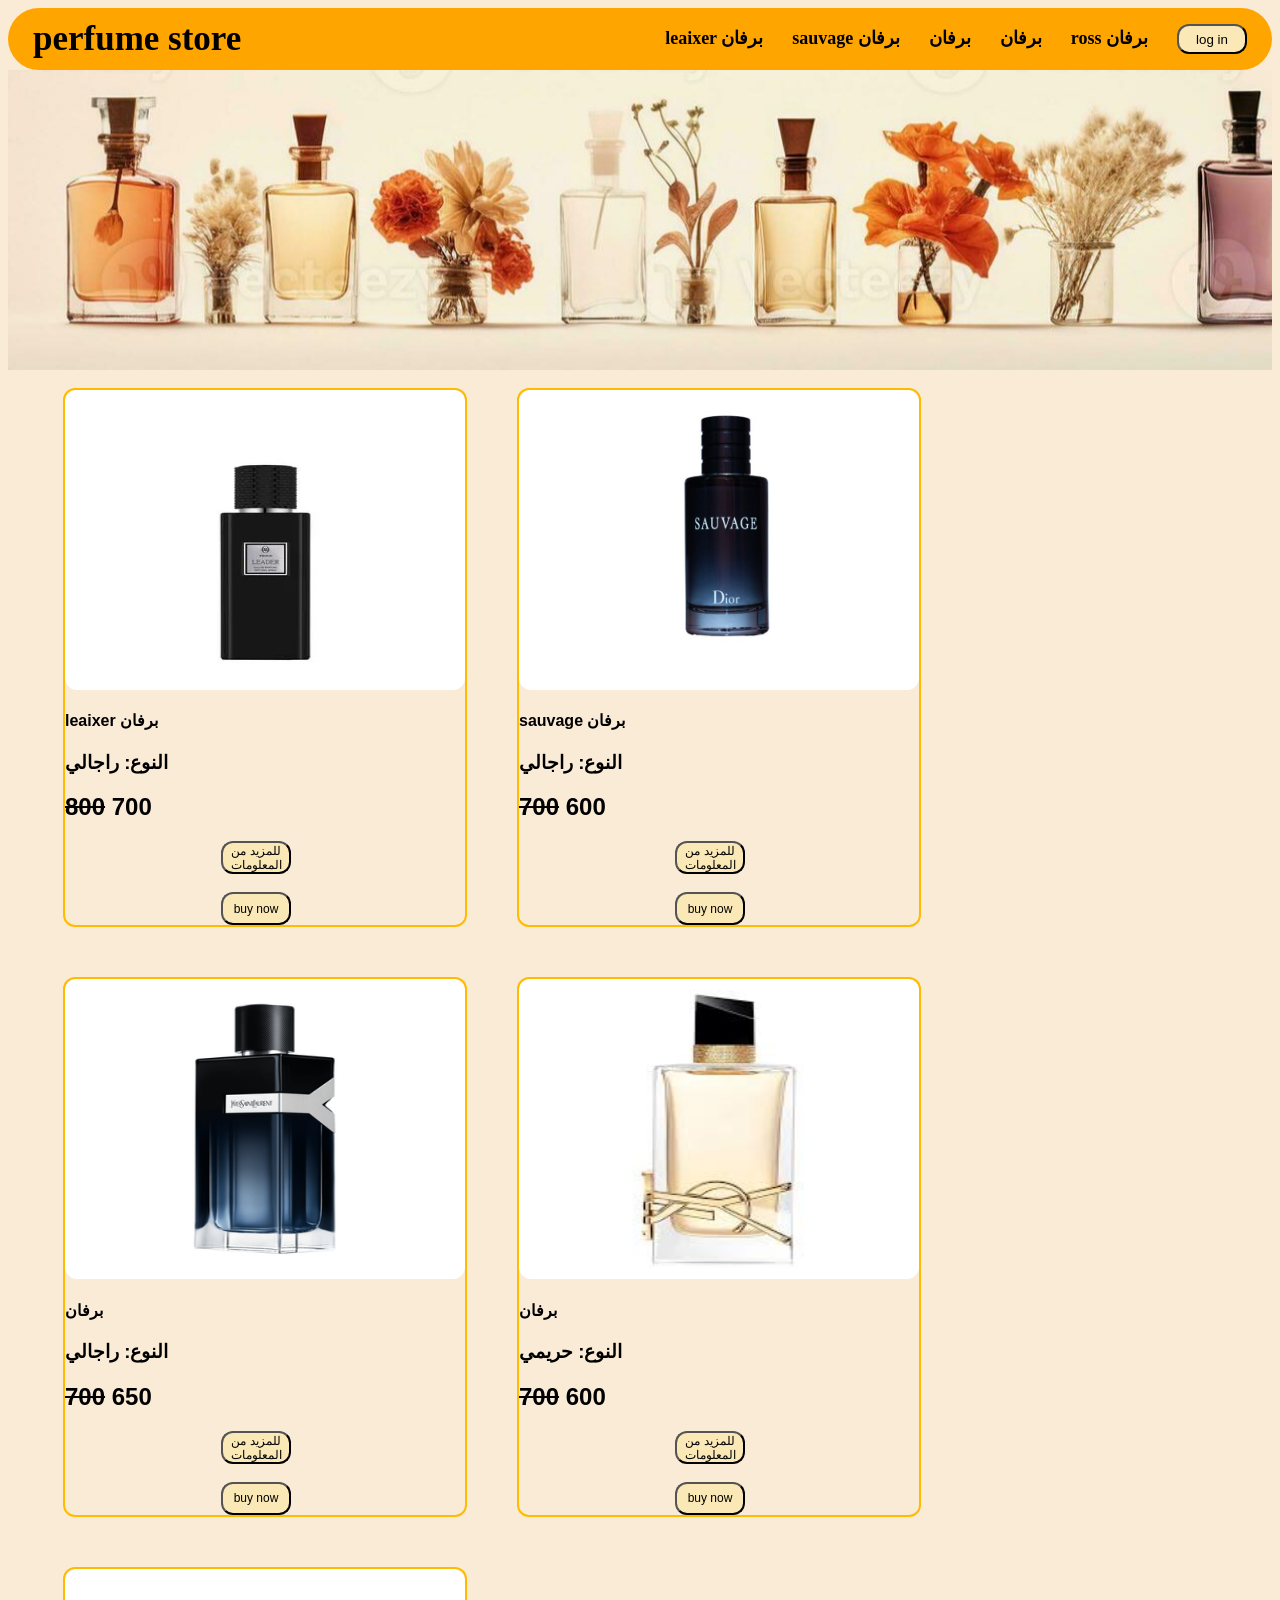
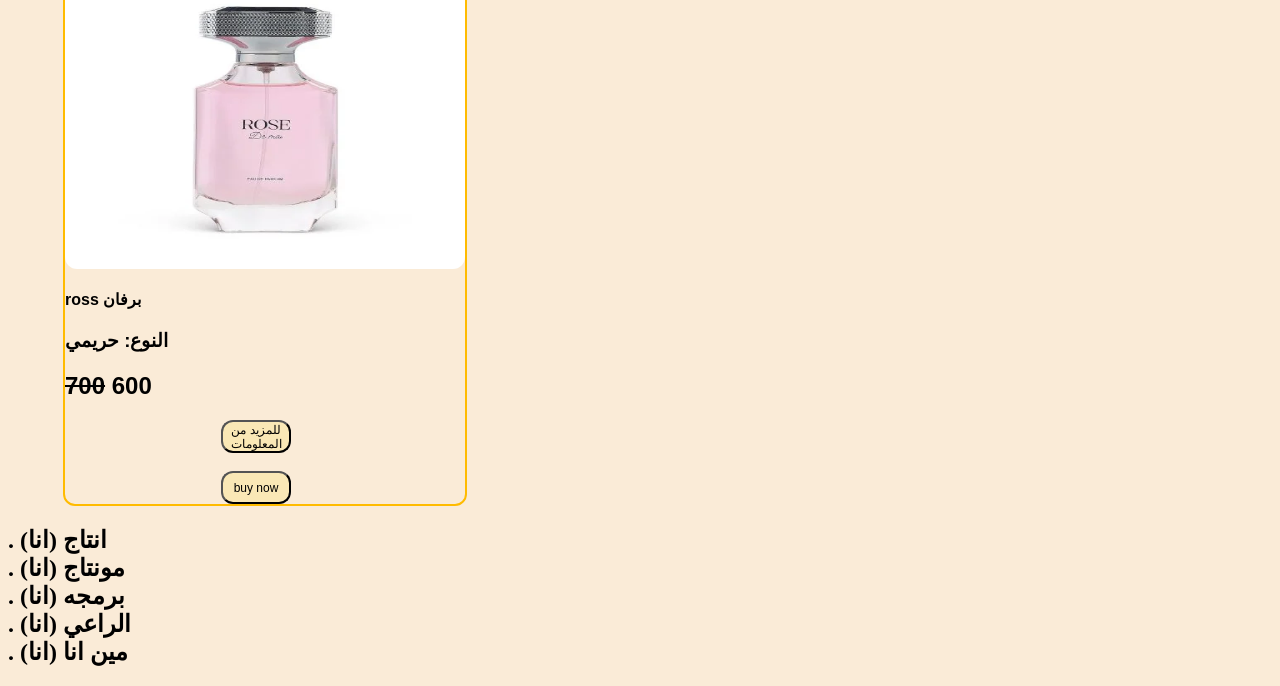
<file: index.html>
<html>

<head>
    <title>perfume store</title>
    <link rel="stylesheet" href="menu.css">
    <link rel="stylesheet" href="style.css" />
</head>

<body>

    <nav class="navbar">
        <div class="navbar_date">
            <div class="logo"><a href="#">perfume store</a></div>
            <ul>
                <li><a href="perfume1.html">leaixer برفان</a></li>
                <li><a href="perfume2.html">sauvage برفان</a></li>
                <li><a href="perfume3.html">برفان        </a></li>
                <li><a href="perfume4.html">برفان        </a></li>
                <li><a href="perfume5.html">ross برفان   </a></li>
                <li><a href="log in.html"><button>log in</button></a></li>
            </ul>
        </div>
    </nav>



    <header>


    </header>



    <br>
    <div class="products">


        <div class="product">
            <img src=".\IMG\1.jpeg">

            <h4> leaixer برفان </h4>
            <h3> النوع: راجالي </h3>
            <h2><s>800</s> 700</h2>
            <a href="perfume1.html">
                <button>للمزيد من المعلومات  </button><br><br>

            </a>
            <a href="buy.html">
                <button>buy now</button>
            </a>
        </div>

        <div class="product">
            <img src=".\IMG\2.jpeg">
            <h4> sauvage برفان </h4>
            <h3> النوع: راجالي </h3>
            <h2><s>700</s> 600</h2>
            <a href="perfume2.html">
                <button>للمزيد من المعلومات</button><br><br>
            </a>
            <a href="buy.html">
                <button>buy now</button>
            </a>
        </div>

        <div class="product">

            <img src=".\IMG\3.jpeg">
            <h4> برفان </h4>
            <h3> النوع: راجالي </h3>
            <h2><s> 700</s> 650</h2>
            <a href="perfume3.html">
                <button>للمزيد من المعلومات</button><br><br>
                <a href="buy.html">
                    <button>buy now</button>
                </a>
        </div>

        <div class="product">

            <img src=".\IMG\4.jpeg">
            <h4> برفان</h4>
            <h3>النوع: حريمي</h3>
            <h2><s>700</s> 600</h2>
            <a href="perfume4.html">
                <button>للمزيد من المعلومات</button><br><br>
            </a>
            <a href="buy.html">
                <button>buy now</button>
            </a>
        </div>



        <div class="product">
            <img src=".\IMG\5.jpeg">
            <h4>ross برفان</h4>
            <h3> النوع: حريمي</h3>

            <h2><s>700</s> 600</h2>
            <a href="perfume5.html">
                <button>للمزيد من المعلومات</button><br><br>
            </a>
            <a href="buy.html">
                <button>buy now</button>
            </a>
        </div>


    </div>


























    <footer>

        <h2>
            . انتاج (انا) <br> . مونتاج (انا)<br> . برمجه (انا) <br> . الراعي (انا)<br> . مين انا (انا)<br>

        </h2>

    </footer>


</body>

</html>
</file>
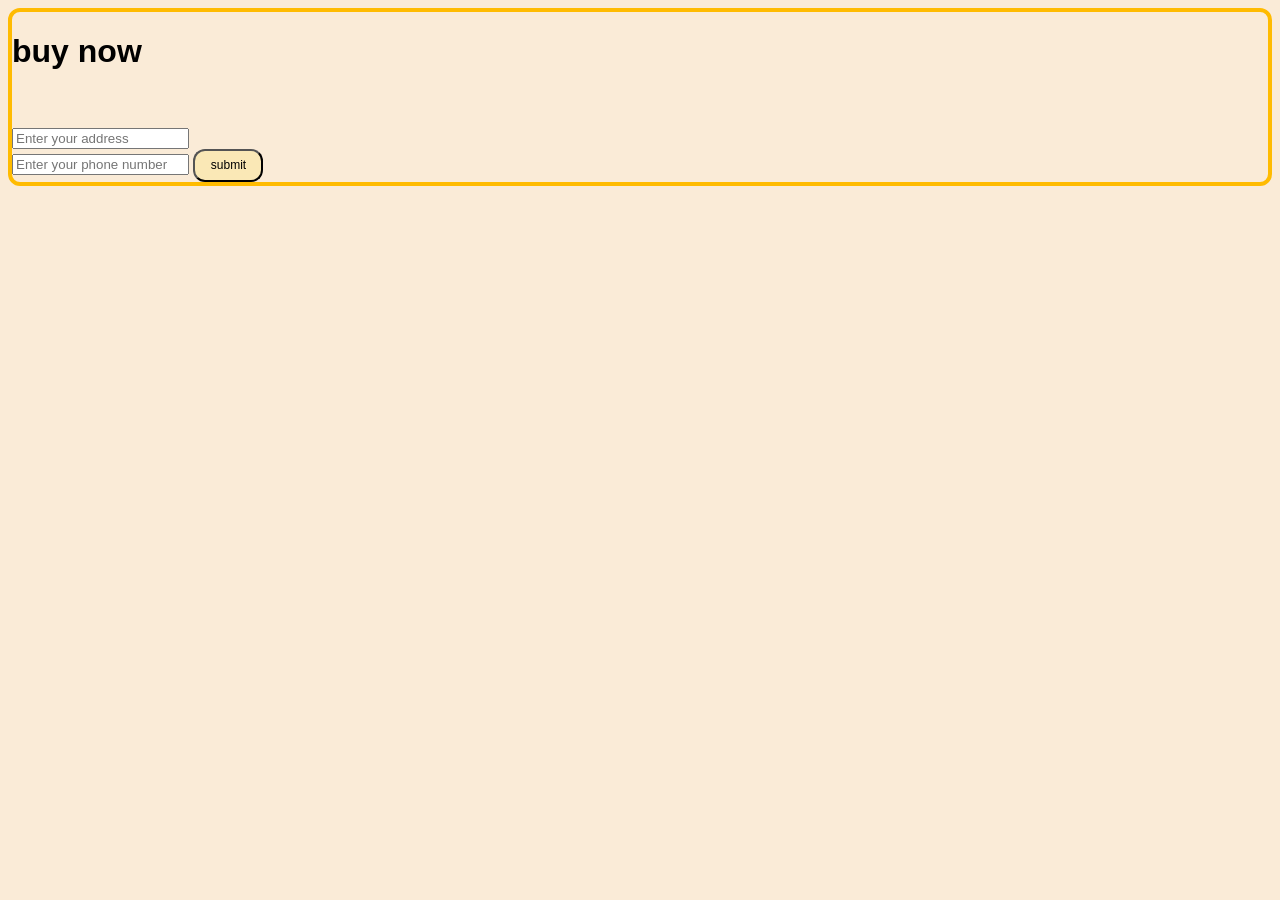
<file: buy.html>
<html>

<head>
    <link rel="stylesheet" href="buy.css">
    <title>buy</title>
</head>

<body>
    <div class="buy">
        <h1>buy now</h1>

        <br><br>

        <input type="text" placeholder="Enter your address">
        <br>
        <input type="number" placeholder="Enter your phone number">


        <a href="index.html">
            <button>submit</button>
        </a>
    </div>
</body>

</html>
</file>
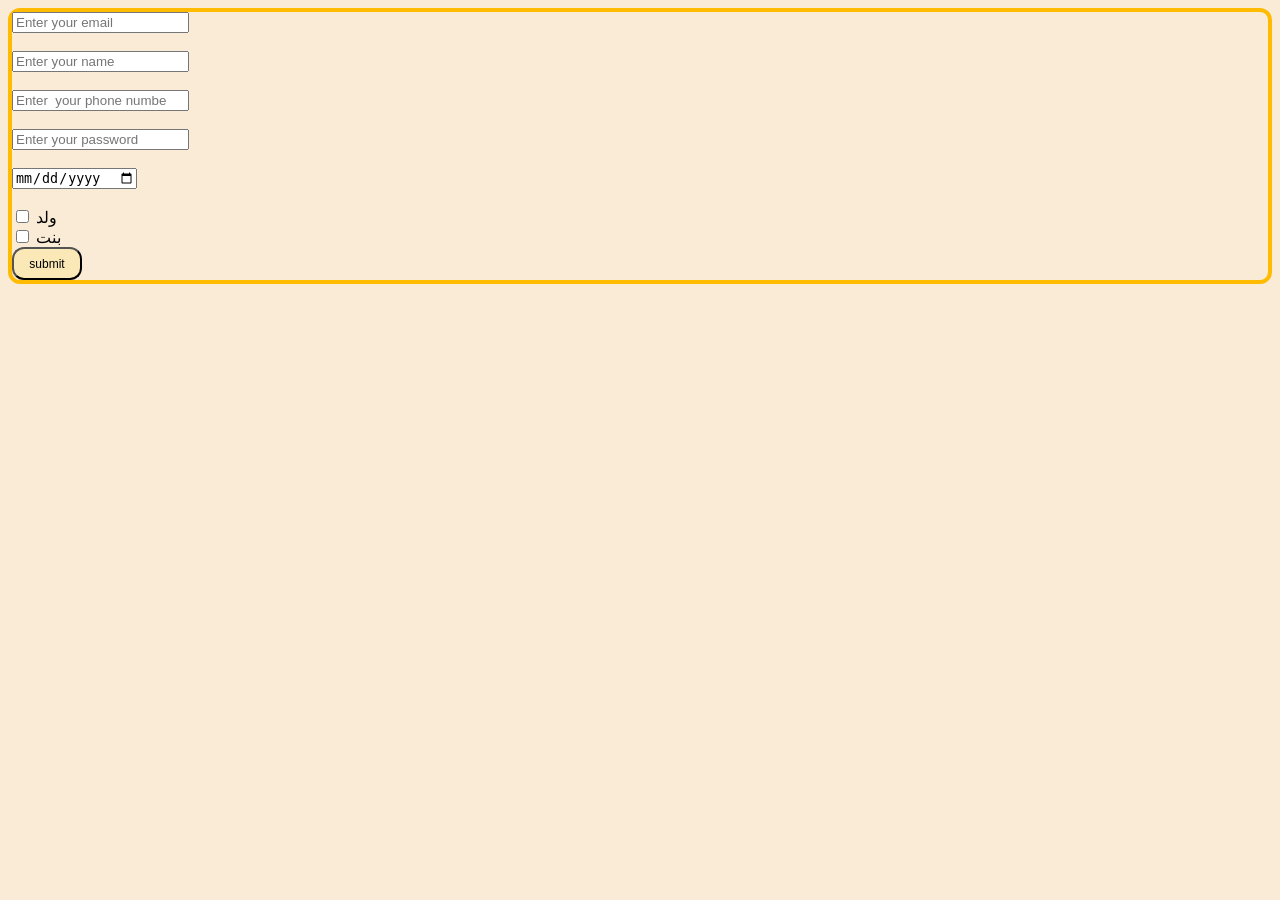
<file: log in.html>
<!DOCTYPE html>
<html lang="en">
<head>
     <link rel="stylesheet" href="log in.css">
    <title>log in</title>
</head>
<body>
    <div class="log">
    <input type="email" placeholder="Enter your email"> <br><br>
    <input type="text" placeholder="Enter your name">   <br><br>
    <input type="number" placeholder="Enter  your phone numbe"> <br><br>
    <input type="password" placeholder="Enter your password"> <br><br>
    <input type="date" placeholder="Your date of birth" > <br><br>
    <input type="checkbox"> ولد <br>
    <input type="checkbox"> بنت <br>

<a href="index.html">
       <button>submit</button> 
</a>
    </div>
</html>
</file>
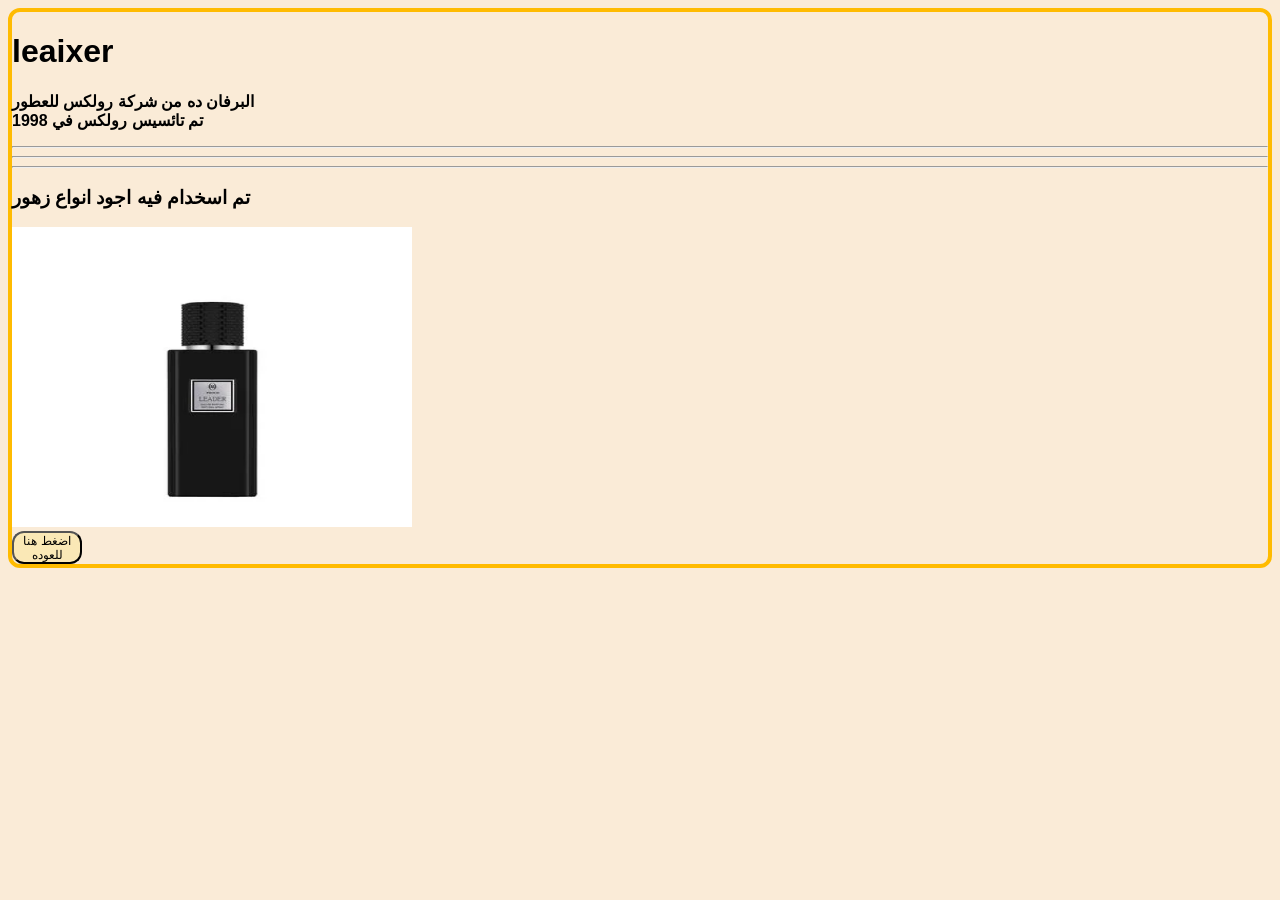
<file: perfume1.html>
<!DOCTYPE html>
<html lang="en">
<head>
    
    <link rel="stylesheet" href="perfumes.css">
    <title> leaixer برفان </title>
</head>
  
<body>
    <div class="data">
    <h1>leaixer</h1> 
    

    <p><strong>البرفان ده من شركة رولكس للعطور<br>تم تائسيس رولكس في 1998</strong></p> 
<hr>
<hr>
<hr>

<h3>تم  اسخدام فيه اجود انواع زهور </h3>
<img src="./IMG/1.jpeg">

<br>
<a href="index.html">
<button>اضغط هنا للعوده</button>
</a>

    </div>
</body>


</html>
</file>
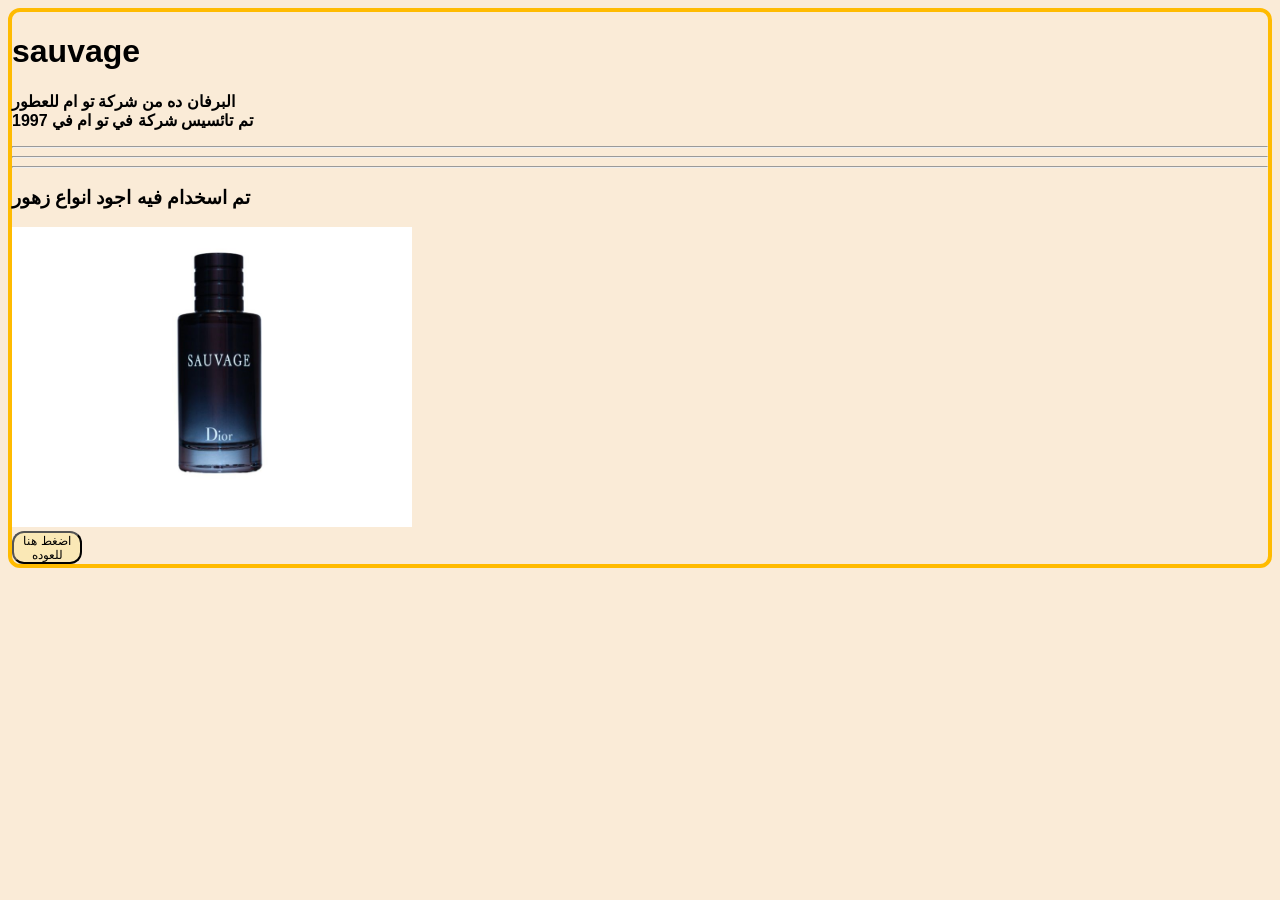
<file: perfume2.html>
<!DOCTYPE html>
<html lang="en">
<head>
    
    <link rel="stylesheet" href="perfumes.css">
    <title> sauvage برفان </title>
</head>
  
<body>
        <div class="data">
    <h1>sauvage </h1> 
    

    <p><strong>البرفان ده من شركة تو ام للعطور<br>تم تائسيس شركة في تو ام  في 1997</strong></p> 
<hr>
<hr>
<hr>

<h3>تم  اسخدام فيه اجود انواع زهور </h3>
<img src="./IMG/2.jpeg">

<br>
<a href="index.html">
<button>اضغط هنا للعوده</button>
</a>
        </div>
</body>
</html>
</file>
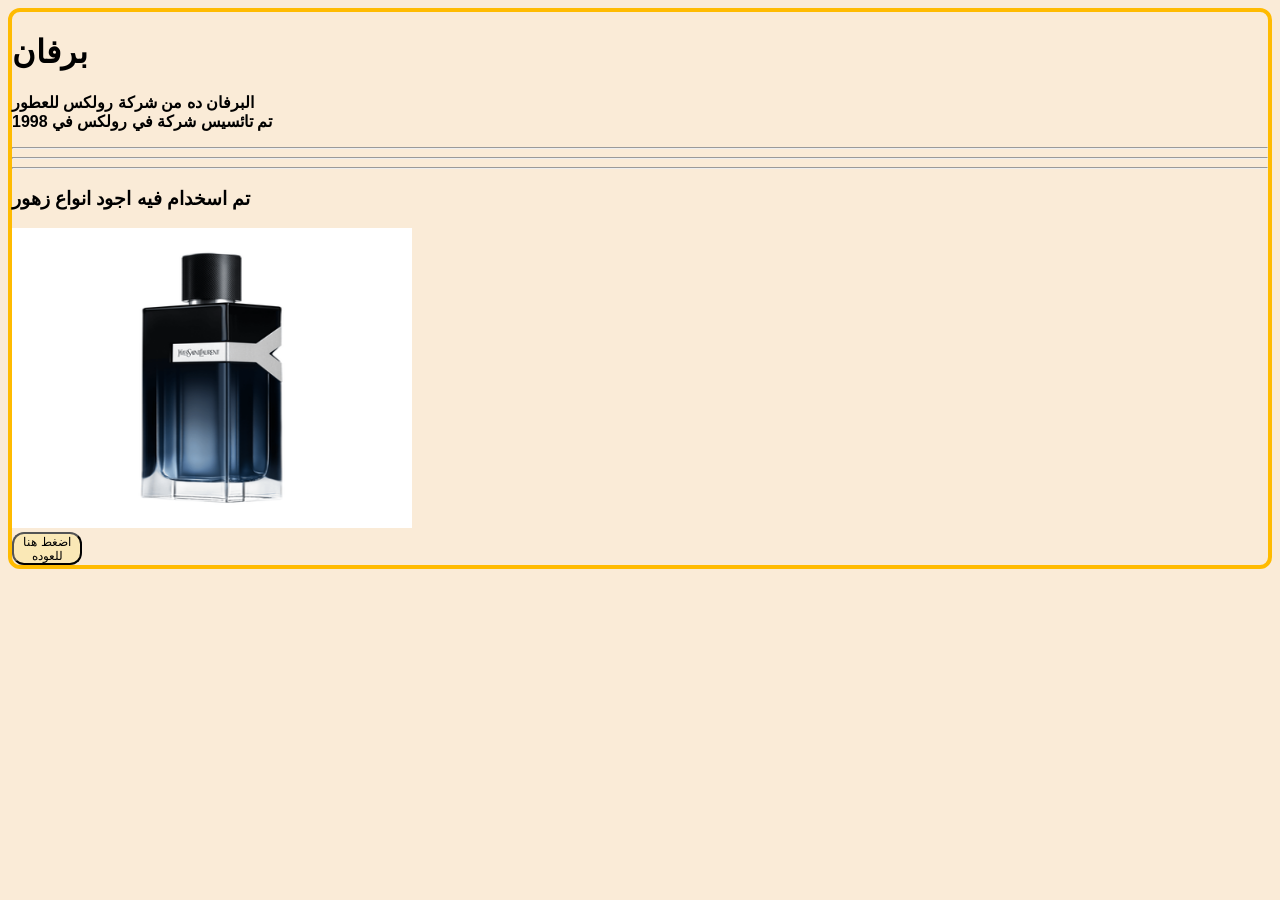
<file: perfume3.html>
<!DOCTYPE html>
<html lang="en">
<head>
    
    <link rel="stylesheet" href="perfumes.css">
    <title>  برفان </title>
</head>
  
<body>
        <div class="data">
    <h1>برفان </h1> 
    

    <p><strong>البرفان ده من شركة رولكس للعطور<br>تم تائسيس شركة في  رولكس  في 1998</strong></p> 
<hr>
<hr>
<hr>

<h3>تم  اسخدام فيه اجود انواع زهور </h3>
<img src="./IMG/3.jpeg">

<br>
<a href="index.html">
<button>اضغط هنا للعوده</button>
</a>
        </div>
</body>
</html>
</file>
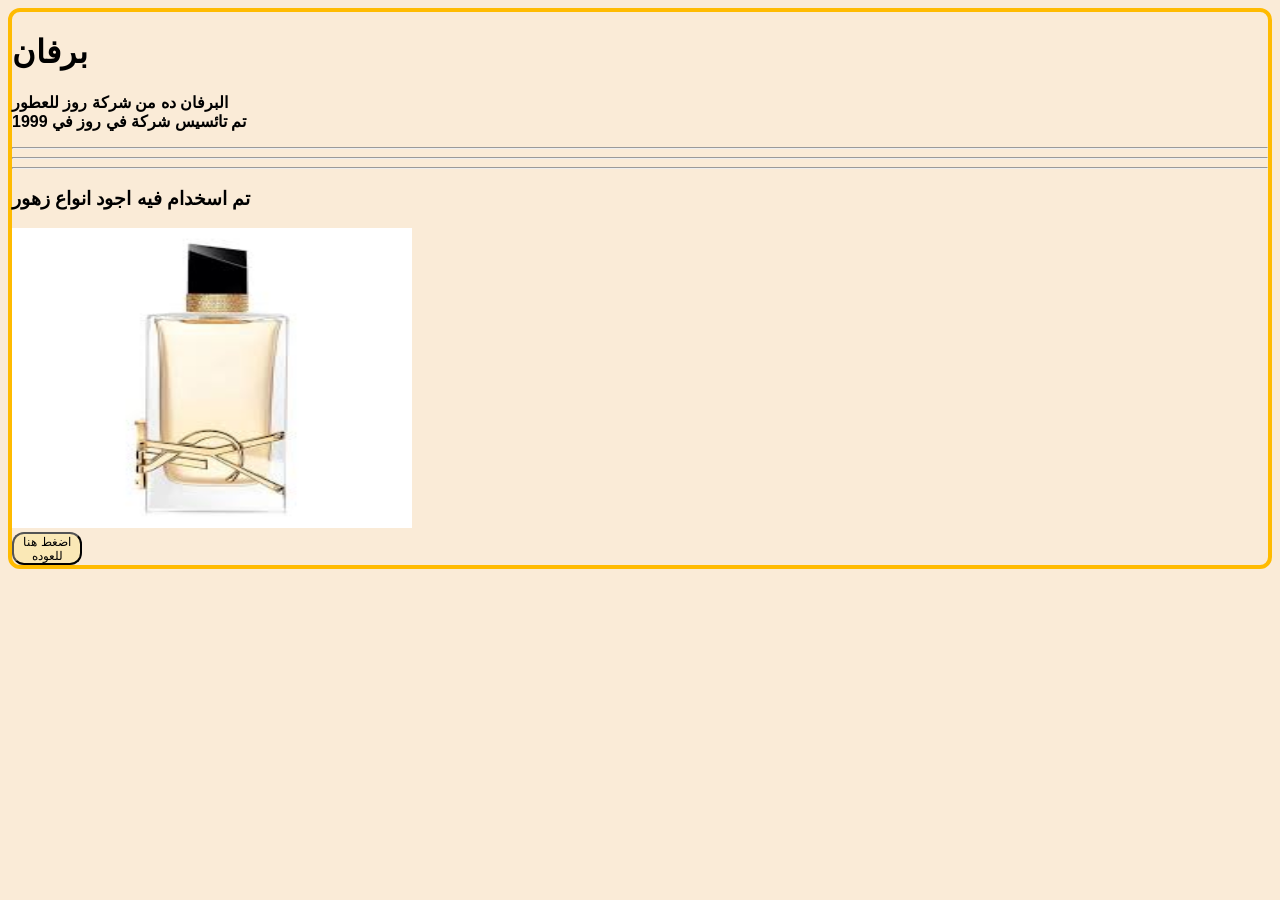
<file: perfume4.html>
<!DOCTYPE html>
<html lang="en">
<head>
    
    <link rel="stylesheet" href="perfumes.css">
    <title>  برفان </title>
</head>
  
<body>
        <div class="data">
    <h1>برفان </h1> 
    

    <p><strong>البرفان ده من شركة روز للعطور<br>تم تائسيس شركة في  روز  في 1999</strong></p> 
<hr>
<hr>
<hr>

<h3>تم  اسخدام فيه اجود انواع زهور </h3>
<img src="./IMG/4.jpeg">

<br>
<a href="index.html">
<button>اضغط هنا للعوده</button>
</a>
</div>
</body>
</html>
</file>
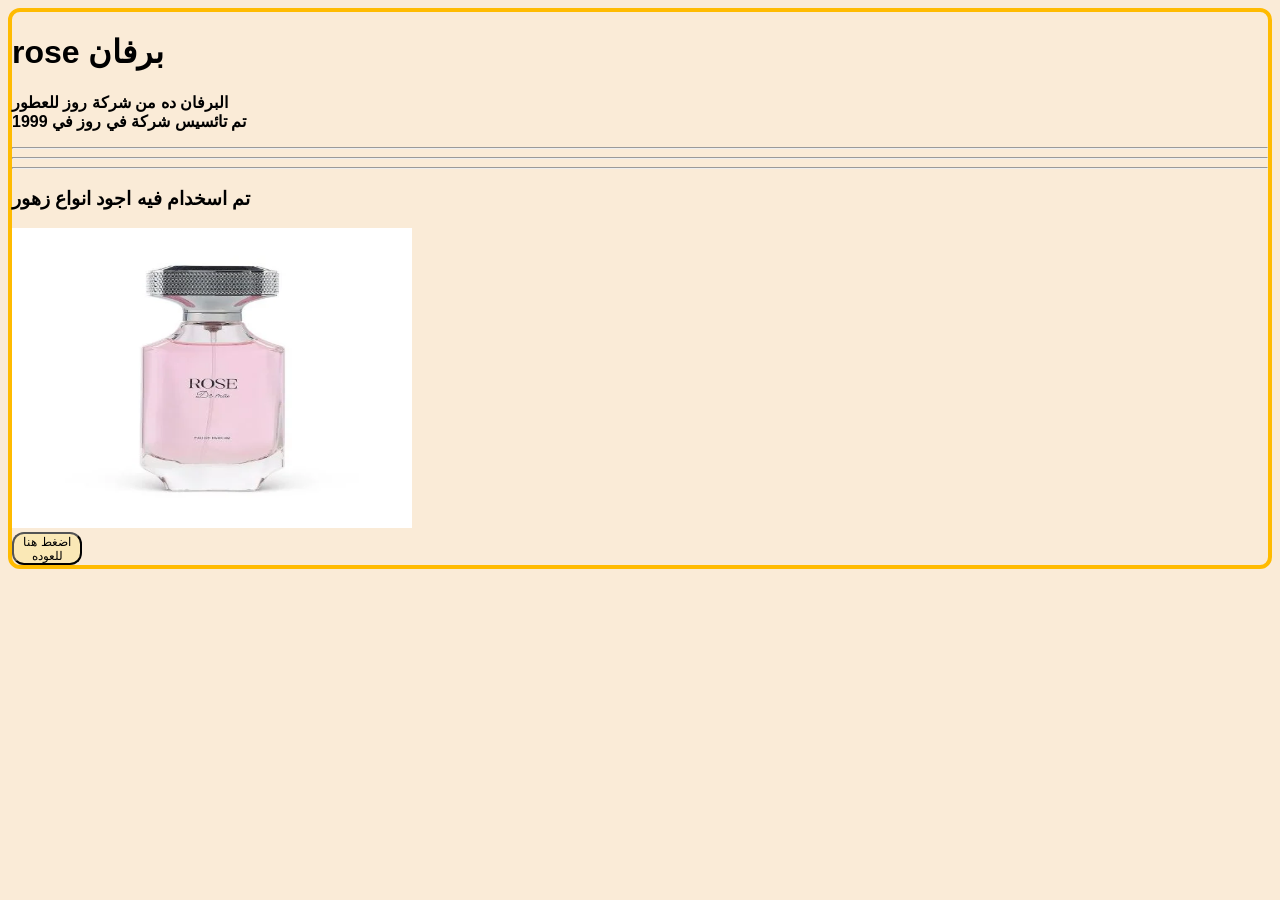
<file: perfume5.html>
<!DOCTYPE html>
<html lang="en">
<head>
    
    <link rel="stylesheet" href="perfumes.css">
    <title>rose برفان</title>
</head>
  
<body>

    <div class="data">
    <h1>rose برفان</h1> 
    

    <p><strong>البرفان ده من شركة روز للعطور<br>تم تائسيس شركة في  روز  في 1999</strong></p> 
<hr>
<hr>
<hr>

<h3>تم  اسخدام فيه اجود انواع زهور </h3>
<img src="./IMG/5.jpeg">

<br>
<a href="index.html">
<button>اضغط هنا للعوده</button>
</a>
    </div>
</body>
</html>
</file>
<file: menu.css>
.navbar button{

     width: 70px; height: 30px;
     border-radius: 12px;
background-color:rgb(250, 232, 182);
}


.navbar{

  background-color: orange;
  position: center;
  border-radius: 1000px;
}


.navbar_date{

display:
flex;

align-items:
center;

justify-content:
space-between;




}


.logo a{
font-size:
35px;
font-weight:
550;
color: rgb(0, 0, 0);
text-decoration: none;
margin-left: 25px;
margin-right: 25px;
margin-top: 25px;
margin-bottom: 25px;

}


.navbar li{
list-style: none;
display: inline-block;
}


.navbar_date li a{
color: rgb(0, 0, 0); font-size: 18px; font-weight: bold; margin-right: 25px;
text-decoration: none;
}
</file>
<file: style.css>
body {
    background-color: antiquewhite;
}

header button {
    width: 70px;
    height: 30px;
    border-radius: 12px;
    background-color: rgb(250, 232, 182);
}

header {
    background-image: url(banner.jpg);
    width: 100%;
    height: 300px;
    background-repeat: no-repeat;
    background-size: cover;
}

.products {
    font-family: 'CARTOON FREE', sans-serif;
    display: flex;
    flex-wrap: wrap;
    gap: 50px;
    margin-left: 55px;
    margin-right: 55px;
}

.product img {
    width: 400px;
    height: 300px;
    border-radius: 12px;
}

.product button {
    width: 70px;
    height: 33px;
    border-radius: 12px;
    background-color: rgb(250, 232, 182);
    font-size: 12px;
    font-family: 'CARTOON FREE', sans-serif;
    color: rgb(0, 0, 0);
    margin-left: 156px;
}

.product {
    border: 2px solid #ffbb00;
    border-radius: 12px;
    justify-items: center;
}
</file>
<file: buy.css>
body {
    background-color: antiquewhite;
}

.buy {
    align-items:
center;
    font-family: 'CARTOON FREE', sans-serif;
    border: 4px solid #ffbb00;
    border-radius: 12px;
}

.buy button {
    width: 70px;
    height: 33px;
    border-radius: 12px;
    background-color: rgb(250, 232, 182);
    font-size: 12px;
    font-family: 'CARTOON FREE', sans-serif;
    color: rgb(0, 0, 0);
}
</file>
<file: log in.css>
body{
    
  background-color:antiquewhite;


}

.log{

font-family: 'CARTOON FREE', sans-serif;
border: 4px solid #ffbb00;
border-radius: 12px;



}



.log button{

  width: 70px; height: 33px;
border-radius: 12px;
background-color: rgb(250, 232, 182);
font-size: 12px;
font-family: 'CARTOON FREE', sans-serif;
color:rgb(0, 0, 0);




}
</file>
<file: perfumes.css>
body{
   background-color: antiquewhite;



}


.data{
font-family: 'CARTOON FREE', sans-serif;
border: 4px solid #ffbb00;
border-radius: 12px;




}


.data img{
  width: 400px;
  height: 300px;


}

.data button{

width: 70px; height: 33px;
border-radius: 12px;
background-color: rgb(250, 232, 182);
font-size: 12px;
font-family: 'CARTOON FREE', sans-serif;
color:rgb(0, 0, 0);

}
</file>
